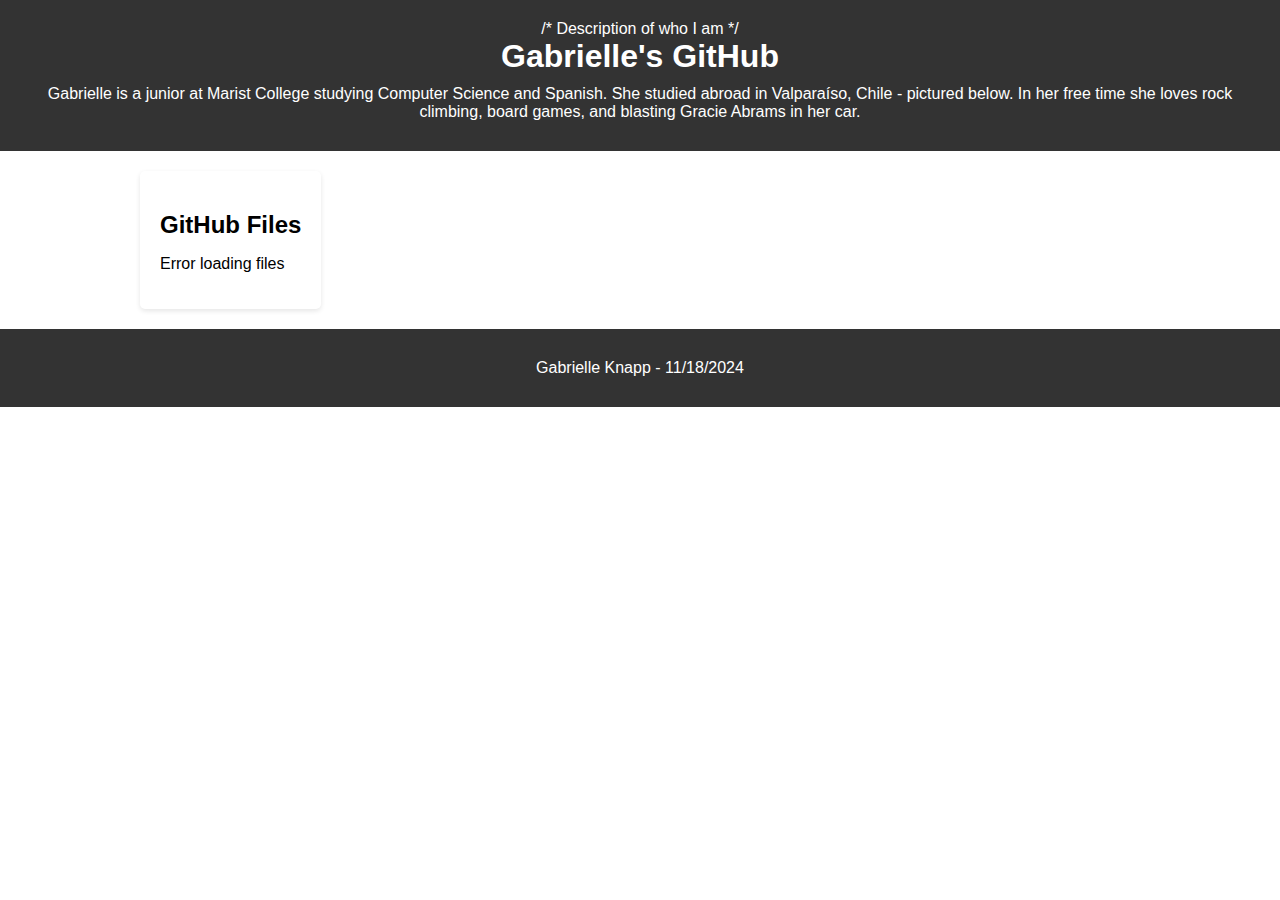
<file: index.html>
<!DOCTYPE html>
<html>
<head>
  <title>Gabrielle's GitHub</title>
  <style>
    body {
      font-family: Arial, sans-serif;
      margin: 0;
      padding: 0;
    }

    header {
      background-color: #333;
      color: #fff;
      padding: 20px;
      text-align: center;
    }

    h1 {
      margin: 0;
    }

    p {
      margin: 10px 0;
    }
    /* Couldn't get this to look how i wanted but that's ok... */
    .avatar {
      border-radius: 0; /* Square avatar */
      height: 100px;
      margin: 20px 20px 0 0; /* Adjust margin for placement */
      width: 100px;
      background-image: url("https://external-content.duckduckgo.com/iu/?u=https%3A%2F%2Ftse1.mm.bing.net%2Fth%3Fid%3DOIP.HYXXiA2VPRsvJBGmBXOTUQHaE8%26pid%3DApi&f=1&ipt=4cb79dfb842986c14590be9c382060aa6fbceb17a45a5f183649b4b236885f9f&ipo=images");
      background-size: cover;
    }

    #files {
      background-color: #fff;
      border-radius: 5px;
      box-shadow: 0 2px 5px rgba(0, 0, 0, 0.1);
      margin: 20px;
      padding: 20px;
    }

    h2 {
      margin-bottom: 10px;
    }

    ul {
      list-style: none;
      padding: 0;
    }

    li {
      margin: 10px 0;
    }

    a {
      color: #333;
      text-decoration: none;
    }

    a:hover {
      text-decoration: underline;
    }

    footer {
      background-color: #333;
      color: #fff;
      padding: 20px;
      text-align: center;
    }

    .content {
      display: flex; /* Flex container */
      flex-wrap: wrap; /* Wrap items if needed */
    }
  </style>
</head>
<body onload="Filelist()">
  <header>
    /* Description of who I am */
    <h1>Gabrielle's GitHub</h1>
    <p>Gabrielle is a junior at Marist College studying Computer Science and Spanish. She studied abroad in Valparaíso, Chile - pictured below. In her free time she loves rock climbing, board games, and blasting Gracie Abrams in her car.</p>
  </header>

  <div class="content">
    <div class="avatar"></div>

    <section id="files">
      <h2>GitHub Files</h2>
      <ul id="fileList"></ul>
    </section>
  </div>

  <footer>
    <p>Gabrielle Knapp - 11/18/2024</p>
  </footer>

  <script>
    // Function to fetch and display my GitHub repository files
    function Filelist() {
      const fileListElement = document.getElementById('fileList');
      let connection = "";

      (async () => {
        try {
          // Fetch the list of files from my GitHub API
          const response = await fetch('https://api.github.com/repos/gabrielle-knapp1/SD330/contents/');
          if (!response.ok) {
            throw new Error(`HTTP error! Status: ${response.status}`);
          }

          const data = await response.json();

          // Loop through the files and create list items
          data.forEach(file => {
            const name = file.name;
            const link = `https://gabrielle-knapp1.github.io/SD330/${name}`;
            connection += `<li><a href="${link}" target="_blank">${name}</a></li>`;
          });

          // Display my list of files in the HTML
          fileListElement.innerHTML = connection;

        } catch (error) {
          console.error("Error fetching GitHub API data:", error);
          fileListElement.innerHTML = "<li>Error loading files</li>";
        }
      })();
    }
  </script>
</body>
</html>
</file>
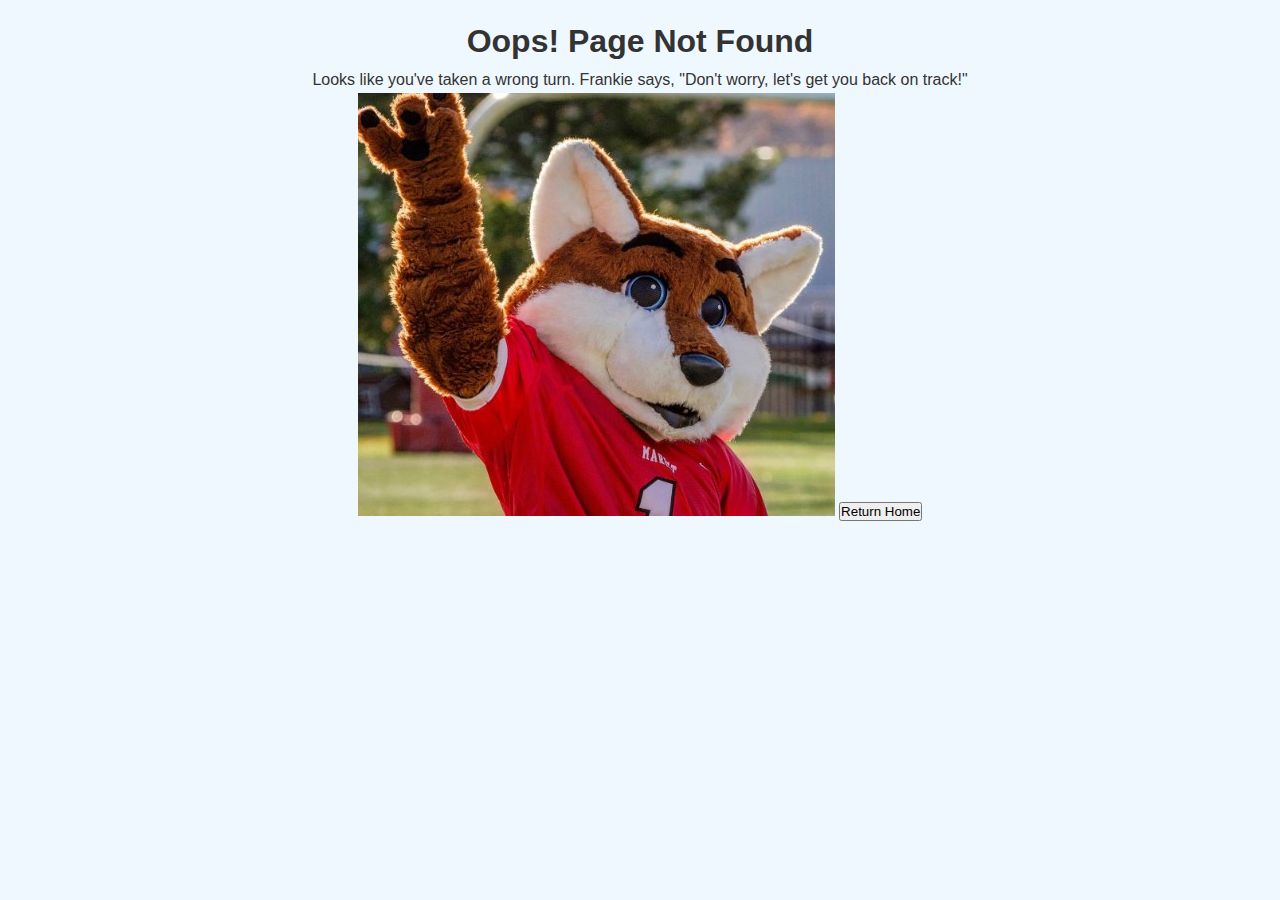
<file: 404Page.html>
<!DOCTYPE html>
<html lang="en">
<head>
  <meta charset="UTF-8">
  <meta name="viewport" content="width=device-width, initial-scale=1.0">
  <title>404 - Page Not Found</title>
  <link rel="stylesheet" href="styles.css">
</head>
<body>
  <main class="error-page">
    <h1>Oops! Page Not Found</h1>
    <p>Looks like you've taken a wrong turn. Frankie says, "Don't worry, let's get you back on track!"</p>
    <img src="./images/frankie.jpg" alt="A cute image of Frankie" class="error-image">
    <button onclick="goHome()">Return Home</button>
  </main>
</body>
<script>
  function goHome() {
    window.location.href = "parking.html"; // Adjust to your home page path
  }
</script>
</html>
</file>
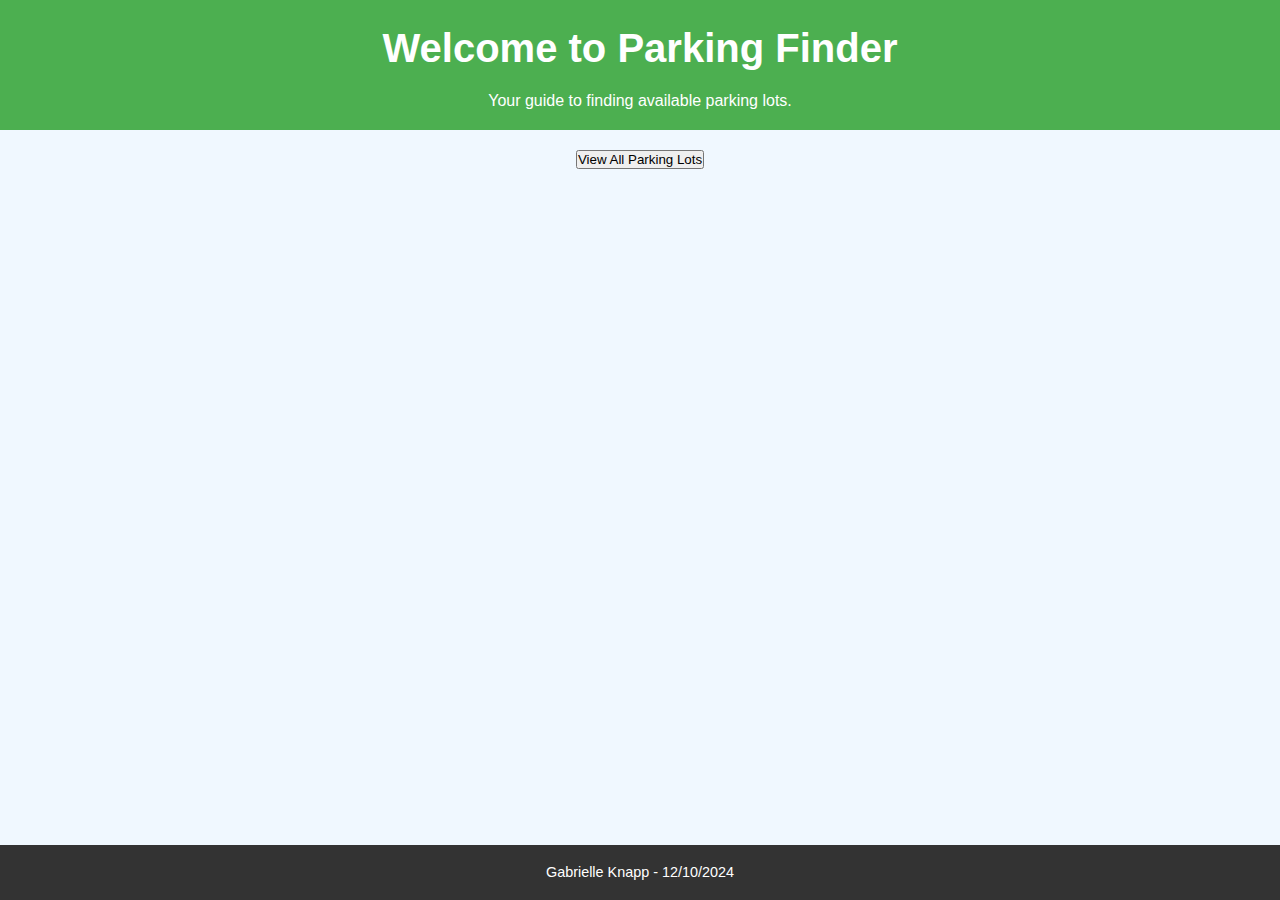
<file: parking.html>
<!DOCTYPE html>
<html lang="en">
<head>
  <meta charset="UTF-8">
  <meta name="viewport" content="width=device-width, initial-scale=1.0">
  <title>Home - Parking Finder</title>
  <link rel="stylesheet" href="styles.css">
</head>
<body>
  <header>
    <h1>Welcome to Parking Finder</h1>
    <p>Your guide to finding available parking lots.</p>
    
  </header>
  <main>
    <section>
      <button onclick="window.location.href='parkingLots.html'" class="home-button">
        View All Parking Lots
      </button>
    </section>
  </main>
  <footer>
    <p>Gabrielle Knapp - 12/10/2024</p>
  </footer>
</body>
</html>
</file>
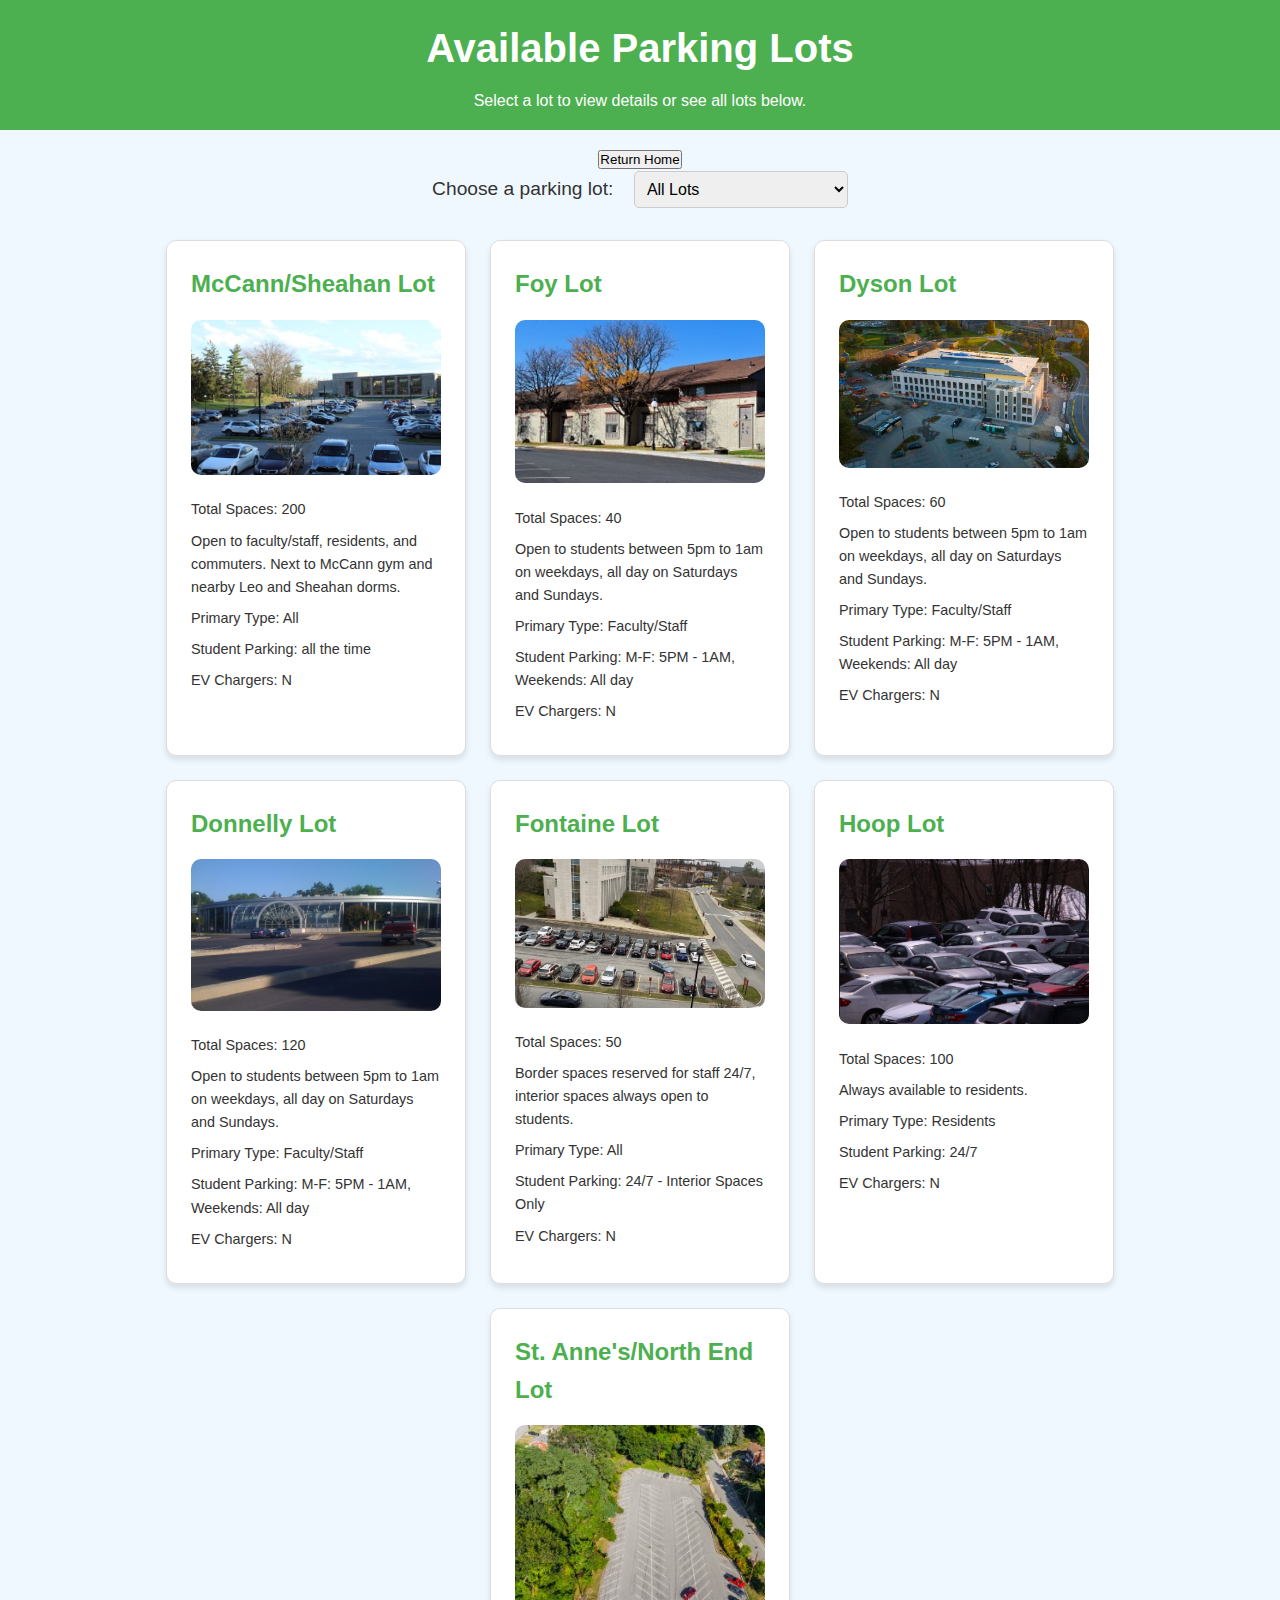
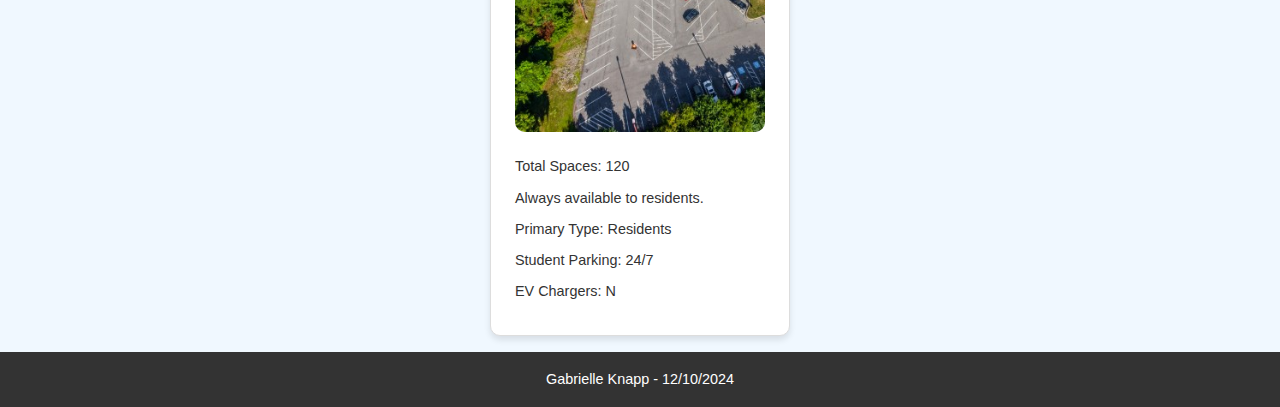
<file: parkingLots.html>
<!DOCTYPE html>
<html lang="en">
<head>
  <meta charset="UTF-8">
  <meta name="viewport" content="width=device-width, initial-scale=1.0">
  <title>Parking Lots</title>
  <link rel="stylesheet" href="styles.css">
  <script defer src="scripts.js"></script>
</head>
<body>
  <header>
    <h1>Available Parking Lots</h1>
    <p>Select a lot to view details or see all lots below.</p>
  </header>
  <main>
    <button id="homeButton" onclick="returnHome()">Return Home</button>
    <section id="filter-section">
      <label for="lotFilter" class="filter-label">Choose a parking lot:</label>
      <select id="lotFilter" onchange="filterLots()">
        <option value="all">All Lots</option>
        <option value="McCann/Sheahan Lot">McCann/Sheahan Lot</option>
        <option value="Foy Lot">Foy Lot</option>
        <option value="Dyson Lot">Dyson Lot</option>
        <option value="Donnelly Lot">Donnelly Lot</option>
        <option value="Fontaine Lot">Fontaine Lot</option>
        <option value="Hoop Lot">Hoop Lot</option>
        <option value="St. Anne's/North End Lot">St. Anne's/North End Lot</option>
      </select>
    </section>
    <section id="lotDetails" class="lot-container">
      <!-- Parking lot details will be dynamically added here -->
    </section>
  </main>
  <footer>
    <p>Gabrielle Knapp - 12/10/2024</p>
  </footer>
</body>
</html>
</file>
<file: styles.css>
/* General Reset */
* {
    margin: 0;
    padding: 0;
    box-sizing: border-box;
  }
  
  /* Body Styling */
  body {
    font-family: 'Arial', sans-serif;
    line-height: 1.6;
    background: #f0f8ff;
    color: #333;
    display: flex;
    flex-direction: column;
    min-height: 100vh;
  }
  
  header {
    background: #4CAF50;
    color: white;
    padding: 1rem;
    text-align: center;
  }
  
  header h1 {
    font-size: 2.5rem;
  }
  
  header p {
    margin-top: 0.5rem;
    font-size: 1rem;
  }
  
  main {
    flex: 1;
    padding: 1rem;
    text-align: center;
  }
  
  #filter-section {
    margin-bottom: 2rem;
  }
  
  .filter-label {
    font-size: 1.2rem;
    margin-right: 1rem;
  }
  
  #lotFilter {
    padding: 0.5rem;
    font-size: 1rem;
    border-radius: 5px;
    border: 1px solid #ccc;
  }
  
  .lot-container {
    display: flex;
    flex-wrap: wrap;
    justify-content: center;
    gap: 1.5rem;
  }
  
  .lot-card {
    background: white;
    border: 1px solid #ddd;
    border-radius: 10px;
    padding: 1.5rem;
    box-shadow: 0 4px 6px rgba(0, 0, 0, 0.1);
    width: 300px;
    text-align: left;
  }
  
  .lot-card h2 {
    color: #4CAF50;
    font-size: 1.5rem;
    margin-bottom: 1rem;
  }
  
  .lot-card img {
    width: 100%;
    border-radius: 10px;
    margin-bottom: 1rem;
  }
  
  .lot-card p {
    margin-bottom: 0.5rem;
    font-size: 0.9rem;
  }
  
  footer {
    background: #333;
    color: white;
    text-align: center;
    padding: 1rem;
    font-size: 0.9rem;
  }
  
  /* Button Hover Effects */
  #lotFilter:hover {
    border-color: #4CAF50;
    cursor: pointer;
  }
</file>
